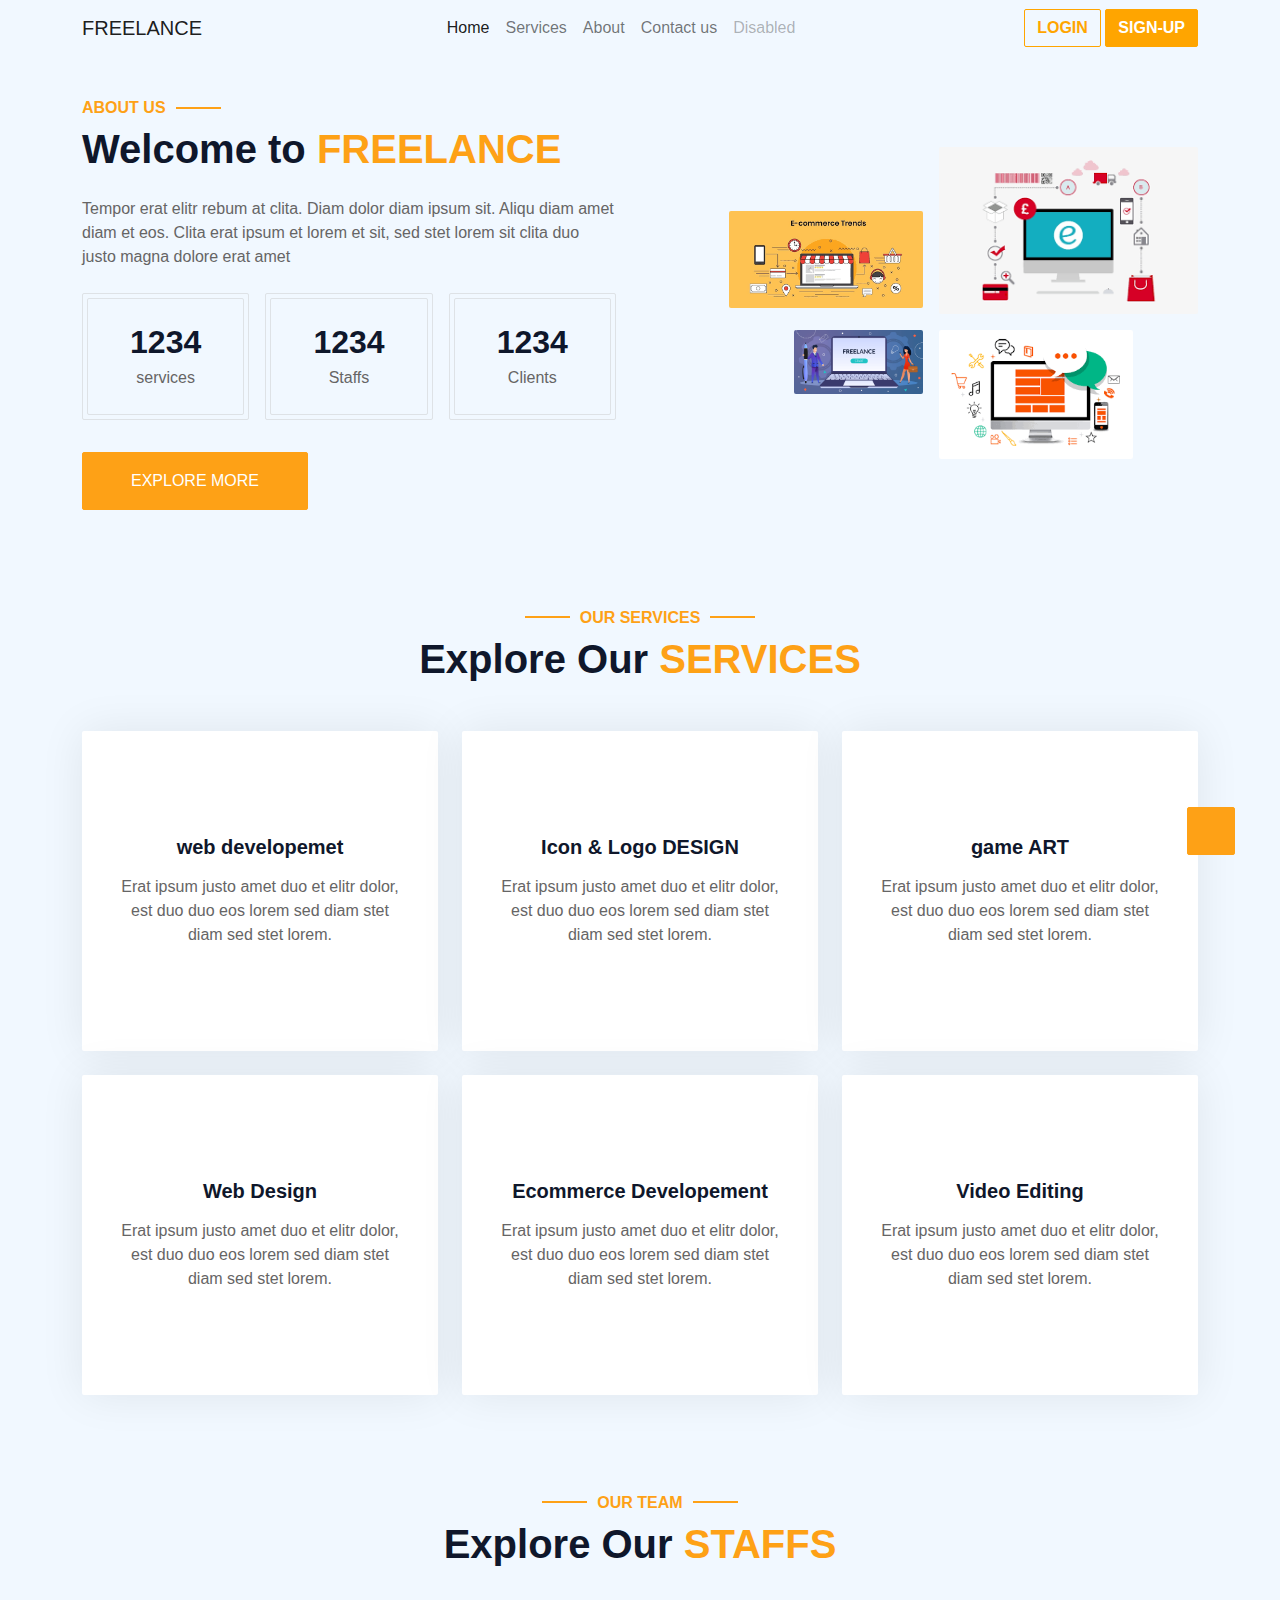
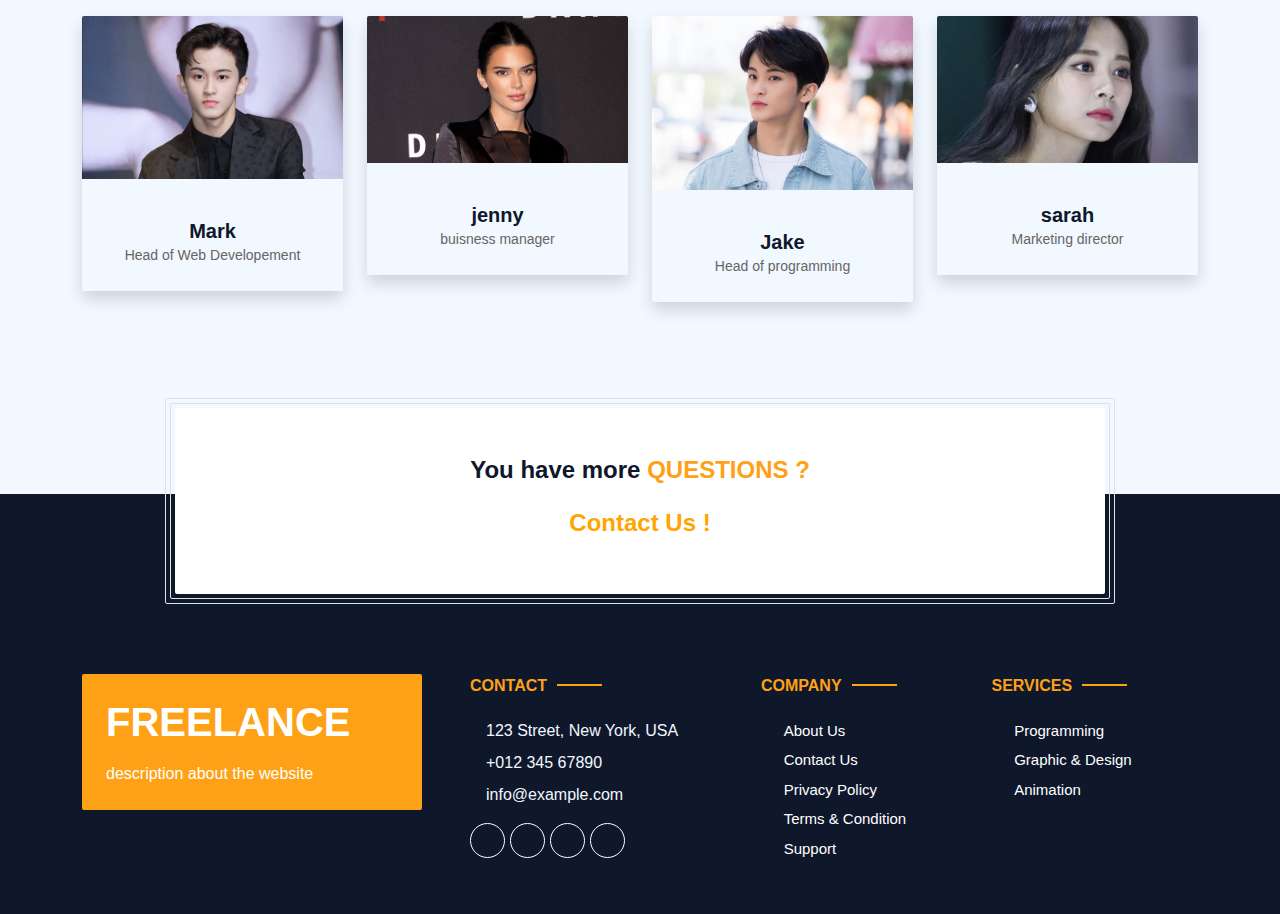
<file: about.html>
<!DOCTYPE html>
<html lang="en">

<head>
    <meta charset="utf-8">
    <title>freelance</title>
    <meta content="width=device-width, initial-scale=1.0" name="viewport">
    <meta content="" name="keywords">
    <meta content="" name="description">

  
  
    <!-- Customized Bootstrap Stylesheet -->
    <link href="css/bootstrap5.min.css" rel="stylesheet">

    <!-- Template Stylesheet -->
    <link href="css/style3.css" rel="stylesheet">
    <!--link href="css/style.css" rel="stylesheet"!-->
<style>
    .service-item:hover {
        background-color: orange;
        transform: scale(1.2);
          margin-right: 5%;
          margin-left: 5%;

    }
</style>




</head>

<body>
   
 <!--NAVBAR -->
 <nav class="navbar fixed-top navbar-expand-lg navbar-light bg-light" data-aos="fade-down">
      
    <div class="container">
      <a class="navbar-brand" href="#">FREELANCE</a>
      
      <button class="navbar-toggler" type="button" data-bs-toggle="collapse" data-bs-target="#navbarNavAltMarkup" aria-controls="navbarNavAltMarkup" aria-expanded="false" aria-label="Toggle navigation">
        <span class="navbar-toggler-icon"></span>
      </button>
      
      <div class="collapse navbar-collapse" id="navbarNavAltMarkup">

       <div class="mx-auto"> <!-- TO CENTER LINKS-->
        <div class="navbar-nav">
          <a class="nav-link active" aria-current="page" href="index.html">Home</a>
          <a class="nav-link" href="#service">Services</a>
          <a class="nav-link" href="#">About</a>
          <a class="nav-link" href="#">Contact us</a>
          <a class="nav-link disabled" href="#" tabindex="-1" aria-disabled="true">Disabled</a>
        </div>
        </div>

        <!-- SIGN UP AND LOGIN-->
        <div class="text-end">
          <button type="button" class="btn btn-outline-success" style="font-weight:700; color: orange; border-color: orange;" >Login</button>
          <button type="button" class="btn btn-success" style="font-weight:700; background-color: orange; border-color: orange;">Sign-up</button>
        </div>
      </div>

      
    </div>
  </nav>



        <!-- About Start -->
        <br><br>
        <div class="container-xxl py-5">
            <div class="container">
                <div class="row g-5 align-items-center">
                    <div class="col-lg-6">
                        <h6 class="section-title text-start text-primary text-uppercase --bs-warning">About Us</h6>
                        <h1 class="mb-4" >Welcome to <span class="text-primary text-uppercase">FreeLance</span></h1>
                        <p class="mb-4">Tempor erat elitr rebum at clita. Diam dolor diam ipsum sit. Aliqu diam amet diam et eos. Clita erat ipsum et lorem et sit, sed stet lorem sit clita duo justo magna dolore erat amet</p>
                        
                        <div class="row g-3 pb-4">
                            
                            <div class="col-sm-4 wow fadeIn" data-wow-delay="0.1s">
                                <div class="border rounded p-1">
                                    <div class="border rounded text-center p-4">
                                        <i class="fa fa-hotel fa-2x text-primary mb-2"></i>
                                        <h2 class="mb-1" data-toggle="counter-up">1234</h2>
                                        <p class="mb-0">services</p>
                                    </div>
                                </div>
                            </div>
                          
                            <div class="col-sm-4 wow fadeIn" data-wow-delay="0.3s">
                                <div class="border rounded p-1">
                                    <div class="border rounded text-center p-4">
                                        <i class="fa fa-users-cog fa-2x text-primary mb-2"></i>
                                        <h2 class="mb-1" data-toggle="counter-up">1234</h2>
                                        <p class="mb-0">Staffs</p>
                                    </div>
                                </div>
                           
                            </div>
                            <div class="col-sm-4 wow fadeIn" data-wow-delay="0.5s">
                                <div class="border rounded p-1">
                                    <div class="border rounded text-center p-4">
                                        <i class="fa fa-users fa-2x text-primary mb-2"></i>
                                        <h2 class="mb-1" data-toggle="counter-up">1234</h2>
                                        <p class="mb-0">Clients</p>
                                    </div>
                                </div>
                            </div>
                        </div>
                        <a class="btn btn-primary py-3 px-5 mt-2" href="#ser">Explore More</a>
                    </div>
                    <div class="col-lg-6">
                        <div class="row g-3">
                            <div class="col-6 text-end">
                                <img class="img-fluid rounded w-75 wow zoomIn" data-wow-delay="0.1s" src="img/p1.png" style="margin-top: 25%;">
                            </div>
                            <div class="col-6 text-start">
                                <img class="img-fluid rounded w-100 wow zoomIn" data-wow-delay="0.3s" src="img/iii.png">
                            </div>
                            <div class="col-6 text-end">
                                <img class="img-fluid rounded w-50 wow zoomIn" data-wow-delay="0.5s" src="img/free.png">
                            </div>
                            <div class="col-6 text-start">
                                <img class="img-fluid rounded w-75 wow zoomIn" data-wow-delay="0.7s" src="img/n.png">
                            </div>
                        </div>
                    </div>
                </div>
            </div>
        </div>
        <!-- About End -->


       
       








        <!-- Service Start -->
        <div class="container-xxl py-5" id="ser">
            <div class="container">
                <div class="text-center wow fadeInUp" data-wow-delay="0.1s">
                    <h6 class="section-title text-center text-primary text-uppercase">Our Services</h6>
                    <h1 class="mb-5">Explore Our <span class="text-primary text-uppercase">Services</span></h1>
                </div>


                <div class="row g-4">
                    <div class="col-lg-4 col-md-6  wow fadeInUp" data-wow-delay="0.1s">
                        
                        <a class="service-item rounded" href="programming/page1.html">
                            
                            <h5 class="mb-3">web developemet</h5>
                            <p class="text-body mb-0">Erat ipsum justo amet duo et elitr dolor, est duo duo eos lorem sed diam stet diam sed stet lorem.</p>
                        </a>
                    </div>
                  
                    <div class="col-lg-4 col-md-6 wow fadeInUp" data-wow-delay="0.2s">
                        <a class="service-item rounded" href="design/page1.html">
                           
                            <h5 class="mb-3">Icon & Logo DESIGN</h5>
                            <p class="text-body mb-0">Erat ipsum justo amet duo et elitr dolor, est duo duo eos lorem sed diam stet diam sed stet lorem.</p>
                        </a>
                    </div>

                    <div class="col-lg-4 col-md-6 wow fadeInUp" data-wow-delay="0.3s">
                        
                            <a class="service-item rounded" href="animation/page1.html">
                            <h5 class="mb-3">game ART</h5>
                            <p class="text-body mb-0">Erat ipsum justo amet duo et elitr dolor, est duo duo eos lorem sed diam stet diam sed stet lorem.</p>
                        </a>
                    </div>
                    <div class="col-lg-4 col-md-6 wow fadeInUp" data-wow-delay="0.4s">
                     
                        <a class="service-item rounded" href="design/page1.html">
                            <h5 class="mb-3">Web Design</h5>
                            <p class="text-body mb-0">Erat ipsum justo amet duo et elitr dolor, est duo duo eos lorem sed diam stet diam sed stet lorem.</p>
                        </a>
                    </div>
                    <div class="col-lg-4 col-md-6 wow fadeInUp" data-wow-delay="0.5s">
                        <a class="service-item rounded" href="programming/page1.html">
                            
                            <h5 class="mb-3">Ecommerce Developement</h5>
                            <p class="text-body mb-0">Erat ipsum justo amet duo et elitr dolor, est duo duo eos lorem sed diam stet diam sed stet lorem.</p>
                        </a>
                    </div>
                    <div class="col-lg-4 col-md-6 wow fadeInUp" data-wow-delay="0.6s">
                        <a class="service-item rounded" href="animation/page1.html">
                            <h5 class="mb-3">Video Editing</h5>
                            <p class="text-body mb-0">Erat ipsum justo amet duo et elitr dolor, est duo duo eos lorem sed diam stet diam sed stet lorem.</p>
                        </a>
                    </div>
                </div>
            </div>
        </div>
        <!-- Service End -->



        <!-- Team Start -->
        <div class="container-xxl py-5">
            <div class="container">
                <div class="text-center wow fadeInUp" data-wow-delay="0.1s">
                    <h6 class="section-title text-center text-primary text-uppercase">Our Team</h6>
                    <h1 class="mb-5">Explore Our <span class="text-primary text-uppercase">Staffs</span></h1>
                </div>
                <div class="row g-4">
                    <div class="col-lg-3 col-md-6 wow fadeInUp" data-wow-delay="0.1s">
                        <div class="rounded shadow overflow-hidden">
                            <div class="position-relative">
                                <img class="img-fluid" src="img/person1.jpg" alt="">
                               
                            </div>
                            <div class="text-center p-4 mt-3">
                                <h5 class="fw-bold mb-0">Mark</h5>
                                <small> Head of Web Developement  </small>
                            </div>
                        </div>
                    </div>
                    <div class="col-lg-3 col-md-6 wow fadeInUp" data-wow-delay="0.3s">
                        <div class="rounded shadow overflow-hidden">
                            <div class="position-relative">
                                <img class="img-fluid" src="img/person2.jpg" alt="">
                              
                            </div>
                            <div class="text-center p-4 mt-3">
                            
                                <h5 class="fw-bold mb-0">jenny</h5>
                               <small> buisness manager</small> 
                            </div>
                        </div>
                    </div>
                    <div class="col-lg-3 col-md-6 wow fadeInUp" data-wow-delay="0.5s">
                        <div class="rounded shadow overflow-hidden">
                            <div class="position-relative">
                                <img class="img-fluid" src="img/per4.jpg" alt="">
                                
                            </div>
                            <div class="text-center p-4 mt-3">
                                <h5 class="fw-bold mb-0">Jake </h5>
                                
                                <small>Head of programming</small>
                            </div>
                        </div>
                    </div>
                    <div class="col-lg-3 col-md-6 wow fadeInUp" data-wow-delay="0.7s">
                        <div class="rounded shadow overflow-hidden">
                            <div class="position-relative">
                                <img class="img-fluid" src="img/im.webp" alt="">
                               
                            </div>
                            <div class="text-center p-4 mt-3">
                                <h5 class="fw-bold mb-0">sarah</h5>
                                <small>Marketing director</small>
                            </div>
                        </div>
                    </div>
                </div>
            </div>
        </div>
        <!-- Team End -->


        <!-- Newsletter Start -->
        <div class="container newsletter mt-5 wow fadeIn" data-wow-delay="0.1s">
            <div class="row justify-content-center">
                <div class="col-lg-10 border rounded p-1">
                    <div class="border rounded text-center p-1">
                        <div class="bg-white rounded text-center p-5">
                            <h4 class="mb-4">You have more <span class="text-primary text-uppercase">Questions ?</span></h4>
                          
                          
                           <a href="" type="button">  <h4  style="color: orange;">Contact Us ! </h4></a>
                           
                        </div>
                    </div>
                </div>
            </div>
        </div>
        <!-- Newsletter Start -->
        

        <!-- Footer Start -->
        <div class="container-fluid bg-dark text-light footer" data-wow-delay="0.1s">
            <div class="container pb-5">
                <div class="row g-5">
                    <div class="col-md-6 col-lg-4">
                        <div class="bg-primary rounded p-4">
                            <a href="index.html"><h1 class="text-white text-uppercase mb-3">Freelance</h1></a>
                            <p class="text-white mb-0">
							description about the website 
							</p>
                        </div>
                    </div>
                    <div class="col-md-6 col-lg-3">
                        <h6 class="section-title text-start text-primary text-uppercase mb-4">Contact</h6>
                        <p class="mb-2"><i class="fa fa-map-marker-alt me-3"></i>123 Street, New York, USA</p>
                        <p class="mb-2"><i class="fa fa-phone-alt me-3"></i>+012 345 67890</p>
                        <p class="mb-2"><i class="fa fa-envelope me-3"></i>info@example.com</p>
                        <div class="d-flex pt-2">
                            <a class="btn btn-outline-light btn-social" href=""><i class="fab fa-twitter"></i></a>
                            <a class="btn btn-outline-light btn-social" href=""><i class="fab fa-facebook-f"></i></a>
                            <a class="btn btn-outline-light btn-social" href=""><i class="fab fa-youtube"></i></a>
                            <a class="btn btn-outline-light btn-social" href=""><i class="fab fa-linkedin-in"></i></a>
                        </div>
                    </div>
                    <div class="col-lg-5 col-md-12">
                        <div class="row gy-5 g-4">
                            <div class="col-md-6">
                                <h6 class="section-title text-start text-primary text-uppercase mb-4">Company</h6>
                                <a class="btn btn-link" href="">About Us</a>
                                <a class="btn btn-link" href="">Contact Us</a>
                                <a class="btn btn-link" href="">Privacy Policy</a>
                                <a class="btn btn-link" href="">Terms & Condition</a>
                                <a class="btn btn-link" href="">Support</a>
                            </div>
                            <div class="col-md-6">
                                <h6 class="section-title text-start text-primary text-uppercase mb-4">Services</h6>
                                <a class="btn btn-link" href="">Programming</a>
                                <a class="btn btn-link" href="">Graphic & Design</a>
                                <a class="btn btn-link" href="">Animation</a>
                               
                            </div>
                        </div>
                    </div>
                </div>
            </div>
        
        </div>
        <!-- Footer End -->


        <!-- Back to Top -->
        <a href="#" class="btn btn-lg btn-primary btn-lg-square back-to-top"><i class="bi bi-arrow-up"></i></a>
    </div>


    
</body>

</html>
</file>
<file: css/style3.css>
/********** Template CSS **********/
:root {
    --primary: #FEA116;
    --light: #F1F8FF;
    --dark: #0F172B;
}

.fw-medium {
    font-weight: 500 !important;
}

.fw-semi-bold {
    font-weight: 600 !important;
}

.back-to-top {
    position: fixed;
    display: none;
    right: 45px;
    bottom: 45px;
    z-index: 99;
}


/*** Spinner ***/
#spinner {
    opacity: 0;
    visibility: hidden;
    transition: opacity .5s ease-out, visibility 0s linear .5s;
    z-index: 99999;
}

#spinner.show {
    transition: opacity .5s ease-out, visibility 0s linear 0s;
    visibility: visible;
    opacity: 1;
}


/*** Button ***/
.btn {
    font-weight: 500;
    text-transform: uppercase;
    transition: .5s;
}

.btn.btn-primary,
.btn.btn-secondary {
    color: #FFFFFF;
}

.btn-square {
    width: 38px;
    height: 38px;
}

.btn-sm-square {
    width: 32px;
    height: 32px;
}

.btn-lg-square {
    width: 48px;
    height: 48px;
}

.btn-square,
.btn-sm-square,
.btn-lg-square {
    padding: 0;
    display: flex;
    align-items: center;
    justify-content: center;
    font-weight: normal;
    border-radius: 2px;
}


/*** Navbar ***/
.navbar-dark .navbar-nav .nav-link {
    margin-right: 30px;
    padding: 25px 0;
    color: #FFFFFF;
    font-size: 15px;
    text-transform: uppercase;
    outline: none;
}

.navbar-dark .navbar-nav .nav-link:hover,
.navbar-dark .navbar-nav .nav-link.active {
    color: var(--primary);
}

@media (max-width: 991.98px) {
    .navbar-dark .navbar-nav .nav-link  {
        margin-right: 0;
        padding: 10px 0;
    }
}


/*** Header ***/
.carousel-caption {
    top: 0;
    left: 0;
    right: 0;
    bottom: 0;
    background: rgba(15, 23, 43, .7);
    z-index: 1;
}

.carousel-control-prev,
.carousel-control-next {
    width: 10%;
}

.carousel-control-prev-icon,
.carousel-control-next-icon {
    width: 3rem;
    height: 3rem;
}

@media (max-width: 768px) {
    #header-carousel .carousel-item {
        position: relative;
        min-height: 450px;
    }
    
    #header-carousel .carousel-item img {
        position: absolute;
        width: 100%;
        height: 100%;
        object-fit: cover;
    }
}

.page-header {
    background-position: center center;
    background-repeat: no-repeat;
    background-size: cover;
}

.page-header-inner {
    background: rgba(15, 23, 43, .7);
}

.breadcrumb-item + .breadcrumb-item::before {
    color: var(--light);
}

.booking {
    position: relative;
    margin-top: -100px !important;
    z-index: 1;
}


/*** Section Title ***/
.section-title {
    position: relative;
    display: inline-block;
}

.section-title::before {
    position: absolute;
    content: "";
    width: 45px;
    height: 2px;
    top: 50%;
    left: -55px;
    margin-top: -1px;
    background: var(--primary);
}

.section-title::after {
    position: absolute;
    content: "";
    width: 45px;
    height: 2px;
    top: 50%;
    right: -55px;
    margin-top: -1px;
    background: var(--primary);
}

.section-title.text-start::before,
.section-title.text-end::after {
    display: none;
}


/*** Service ***/
.service-item {
    height: 320px;
    padding: 30px;
    display: flex;
    flex-direction: column;
    justify-content: center;
    text-align: center;
    background: #FFFFFF;
    box-shadow: 0 0 45px rgba(0, 0, 0, .08);
    transition: .5s;
}



.service-item .service-icon {
    margin: 0 auto 30px auto;
    width: 65px;
    height: 65px;
    transition: .5s;
}

.service-item i,
.service-item h5,
.service-item p {
    transition: .5s;
}

.service-item:hover i,
.service-item:hover h5,
.service-item:hover p {
    color: #FFFFFF !important;
}


/*** Youtube Video ***/
.video {
    position: relative;
    height: 100%;
    min-height: 500px;
    background: linear-gradient(rgba(15, 23, 43, .1), rgba(15, 23, 43, .1)), url(../img/video.jpg);
    background-position: center center;
    background-repeat: no-repeat;
    background-size: cover;
}

.video .btn-play {
    position: absolute;
    z-index: 3;
    top: 50%;
    left: 50%;
    transform: translateX(-50%) translateY(-50%);
    box-sizing: content-box;
    display: block;
    width: 32px;
    height: 44px;
    border-radius: 50%;
    border: none;
    outline: none;
    padding: 18px 20px 18px 28px;
}

.video .btn-play:before {
    content: "";
    position: absolute;
    z-index: 0;
    left: 50%;
    top: 50%;
    transform: translateX(-50%) translateY(-50%);
    display: block;
    width: 100px;
    height: 100px;
    background: var(--primary);
    border-radius: 50%;
    animation: pulse-border 1500ms ease-out infinite;
}

.video .btn-play:after {
    content: "";
    position: absolute;
    z-index: 1;
    left: 50%;
    top: 50%;
    transform: translateX(-50%) translateY(-50%);
    display: block;
    width: 100px;
    height: 100px;
    background: var(--primary);
    border-radius: 50%;
    transition: all 200ms;
}

.video .btn-play img {
    position: relative;
    z-index: 3;
    max-width: 100%;
    width: auto;
    height: auto;
}

.video .btn-play span {
    display: block;
    position: relative;
    z-index: 3;
    width: 0;
    height: 0;
    border-left: 32px solid var(--dark);
    border-top: 22px solid transparent;
    border-bottom: 22px solid transparent;
}

@keyframes pulse-border {
    0% {
        transform: translateX(-50%) translateY(-50%) translateZ(0) scale(1);
        opacity: 1;
    }

    100% {
        transform: translateX(-50%) translateY(-50%) translateZ(0) scale(1.5);
        opacity: 0;
    }
}

#videoModal {
    z-index: 99999;
}

#videoModal .modal-dialog {
    position: relative;
    max-width: 800px;
    margin: 60px auto 0 auto;
}

#videoModal .modal-body {
    position: relative;
    padding: 0px;
}

#videoModal .close {
    position: absolute;
    width: 30px;
    height: 30px;
    right: 0px;
    top: -30px;
    z-index: 999;
    font-size: 30px;
    font-weight: normal;
    color: #FFFFFF;
    background: #000000;
    opacity: 1;
}


/*** Testimonial ***/
.testimonial {
    background: linear-gradient(rgba(15, 23, 43, .7), rgba(15, 23, 43, .7)), url(../img/carousel-2.jpg);
    background-position: center center;
    background-repeat: no-repeat;
    background-size: cover;
}

.testimonial-carousel {
    padding-left: 65px;
    padding-right: 65px;
}

.testimonial-carousel .testimonial-item {
    padding: 30px;
}

.testimonial-carousel .owl-nav {
    position: absolute;
    width: 100%;
    height: 40px;
    top: calc(50% - 20px);
    left: 0;
    display: flex;
    justify-content: space-between;
    z-index: 1;
}

.testimonial-carousel .owl-nav .owl-prev,
.testimonial-carousel .owl-nav .owl-next {
    position: relative;
    width: 40px;
    height: 40px;
    display: flex;
    align-items: center;
    justify-content: center;
    color: #FFFFFF;
    background: var(--primary);
    border-radius: 2px;
    font-size: 18px;
    transition: .5s;
}

.testimonial-carousel .owl-nav .owl-prev:hover,
.testimonial-carousel .owl-nav .owl-next:hover {
    color: var(--primary);
    background: #FFFFFF;
}


/*** Team ***/
.team-item,
.team-item .bg-primary,
.team-item .bg-primary i {
    transition: .5s;
}

.team-item:hover {
    border-color: var(--secondary) !important;
}

.team-item:hover .bg-primary {
    background: var(--secondary) !important;
}

.team-item:hover .bg-primary i {
    color: var(--secondary) !important;
}


/*** Footer ***/
.newsletter {
    position: relative;
    z-index: 1;
}

.footer {
    position: relative;
    margin-top: -110px;
    padding-top: 180px;
}

.footer .btn.btn-social {
    margin-right: 5px;
    width: 35px;
    height: 35px;
    display: flex;
    align-items: center;
    justify-content: center;
    color: var(--light);
    border: 1px solid #FFFFFF;
    border-radius: 35px;
    transition: .3s;
}

.footer .btn.btn-social:hover {
    color: var(--primary);
}

.footer .btn.btn-link {
    display: block;
    margin-bottom: 5px;
    padding: 0;
    text-align: left;
    color: #FFFFFF;
    font-size: 15px;
    font-weight: normal;
    text-transform: capitalize;
    transition: .3s;
}

.footer .btn.btn-link::before {
    position: relative;
    content: "\f105";
    font-family: "Font Awesome 5 Free";
    font-weight: 900;
    margin-right: 10px;
}

.footer .btn.btn-link:hover {
    letter-spacing: 1px;
    box-shadow: none;
}

.footer .copyright {
    padding: 25px 0;
    font-size: 15px;
    border-top: 1px solid rgba(256, 256, 256, .1);
}

.footer .copyright a {
    color: var(--light);
}

.footer .footer-menu a {
    margin-right: 15px;
    padding-right: 15px;
    border-right: 1px solid rgba(255, 255, 255, .3);
}

.footer .footer-menu a:last-child {
    margin-right: 0;
    padding-right: 0;
    border-right: none;
}
</file>
